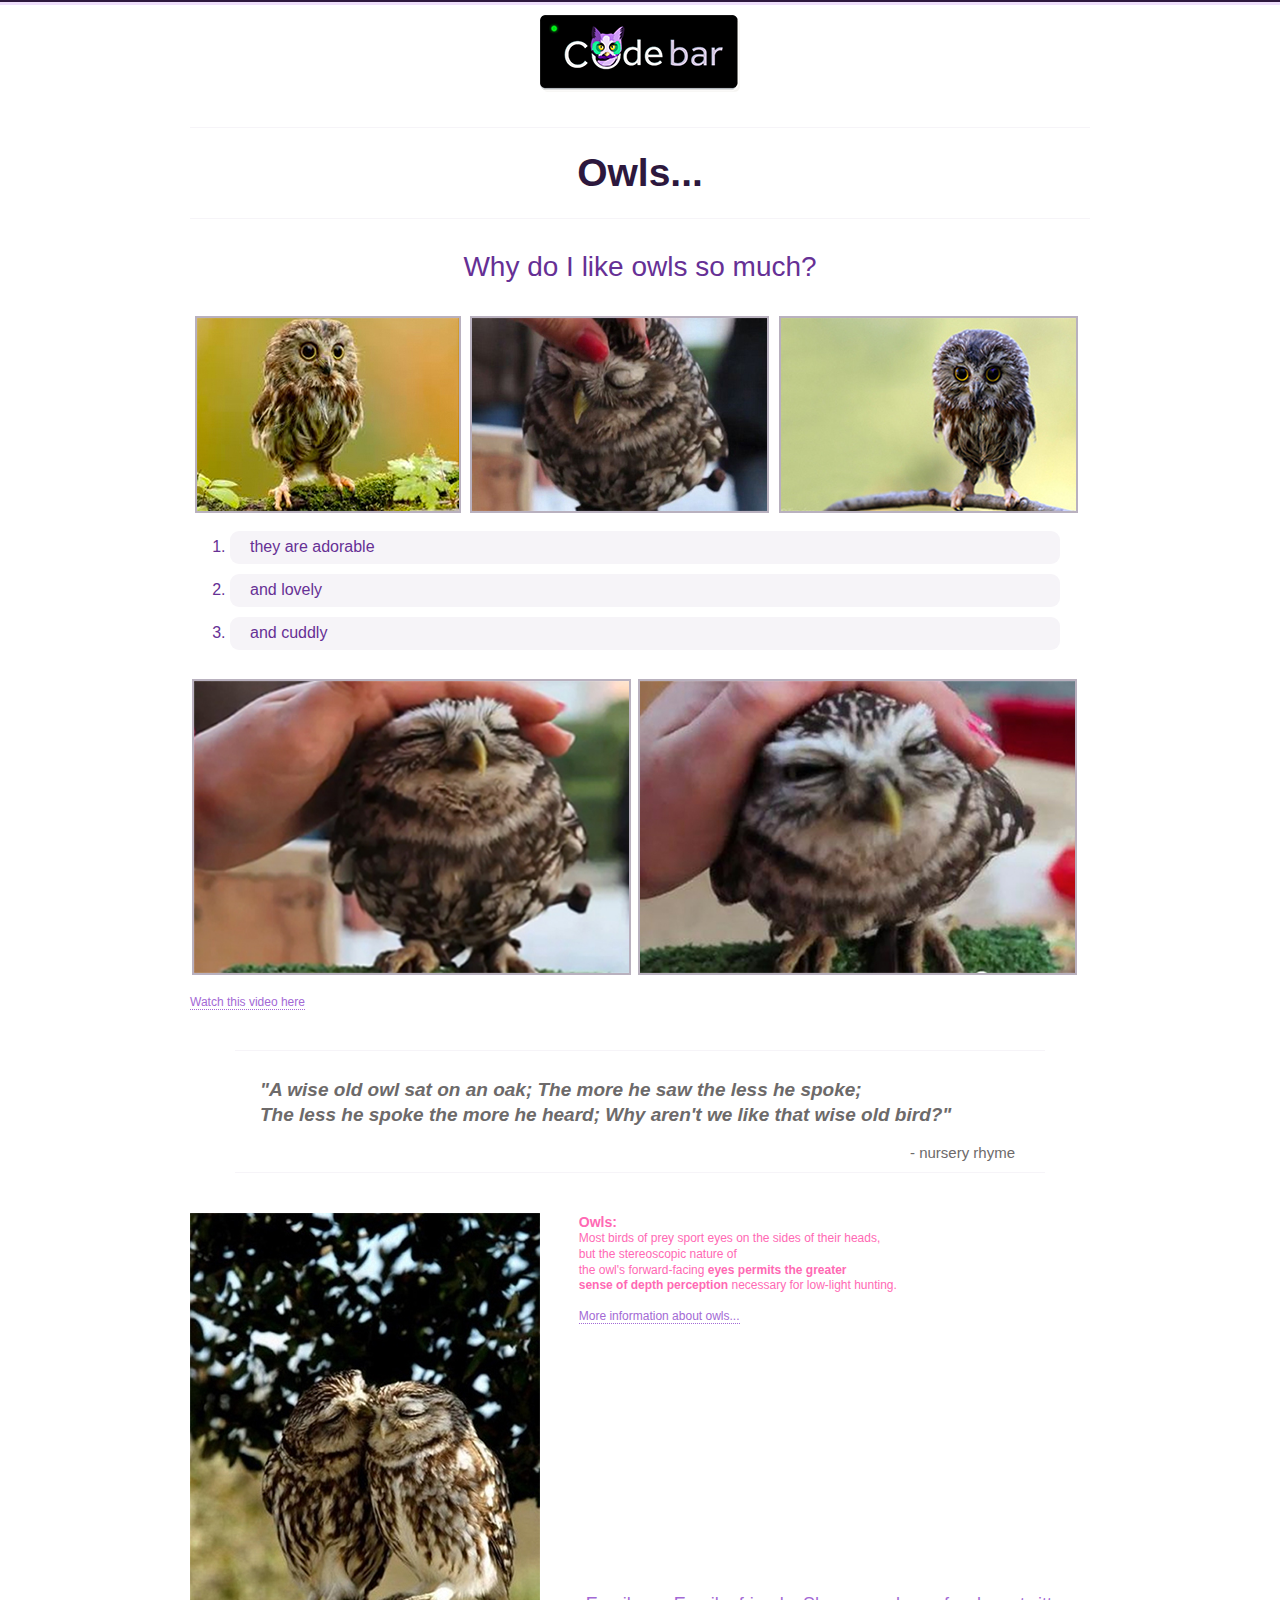
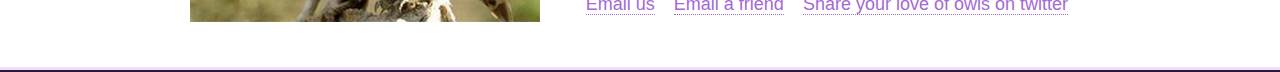
<file: Html css basic/index.html>
<!DOCTYPE html>
<html lang="en">

<head>
    <meta charset="UTF-8">
    <meta http-equiv="X-UA-Compatible" content="IE=edge">
    <meta name="viewport" content="width=device-width, initial-scale=1.0">
    <link rel="stylesheet"  href="index.css">
    <title>I love owls</title>
</head>

<body>

    <body>
        <div id="top-line"></div>
        <div id="main">
            <div id="logo"><img src="images/logo.png" alt="codebar.io"></div>
            <h1>Owls...</h1>
            <h2>Why do I like owls so much?</h2>
            <ul class="pictures">
                <li><img src="images/img1.jpg" alt="adorable" /></li>
                <li><img src="images/img2.jpg" alt="lovely" /></li>
                <li><img src="images/img3.jpg" alt="cuddly" /></li>
            </ul>
            <ol>
                <li>they are adorable</li>
                <li>and lovely</li>
                <li>and cuddly</li>
            </ol>
            <div class="bigimg"><img src="images/img4.jpg" alt="cute owl" /></div>
            <div class="bigimg"><img src="images/img5.jpg" alt="another cute owl" /></div>
            <a href="https://www.youtube.com/watch?v=gBjnfgnwXic">Watch this video here</a>
            <div id="the-quote">
                <h4>
                    <i>&#34;A wise old owl sat on an oak; The more he saw the less he spoke; <br>
                        The less he spoke the more he heard; Why aren&#39;t we like that wise old bird?&#34;
                    </i>
                </h4>
                <p><small>- nursery rhyme</small></p>
            </div>
            <div class="right-box">
                <div id="text-block">
                    <h3>Owls:</h3>
                    <p>
                        Most birds of prey sport eyes on the sides of their heads,<br>
                        but the stereoscopic nature of <br>
                        the owl's forward-facing <strong>eyes permits the greater <br>
                            sense of depth perception </strong>necessary for low-light hunting. <br>
                        <br>
                        <a href="https://en.wikipedia.org/wiki/Owl">More information about owls...</a>
                    </p>
                </div>
                <ul id="links">
                    <li>
                        <a href="mailto:social@codebar.io?subject=I love owls :: codebar">Email us</a>
                    </li>
                    <li>
                        <a href="mailto:?subject=I love owls :: codebar">Email a friend</a>
                    </li>
                    <li>
                        <a href="http://twitter.com/home?status=I love owls! via @codebar">Share your love of owls on
                            twitter</a>
                    </li>
                </ul>
            </div>
            <div class="left-box">
                <img src="images/img6.jpg" alt="two owls" />
            </div>
        </div>
        <div id="bottom-line"></div>
    </body>

</html>
</file>
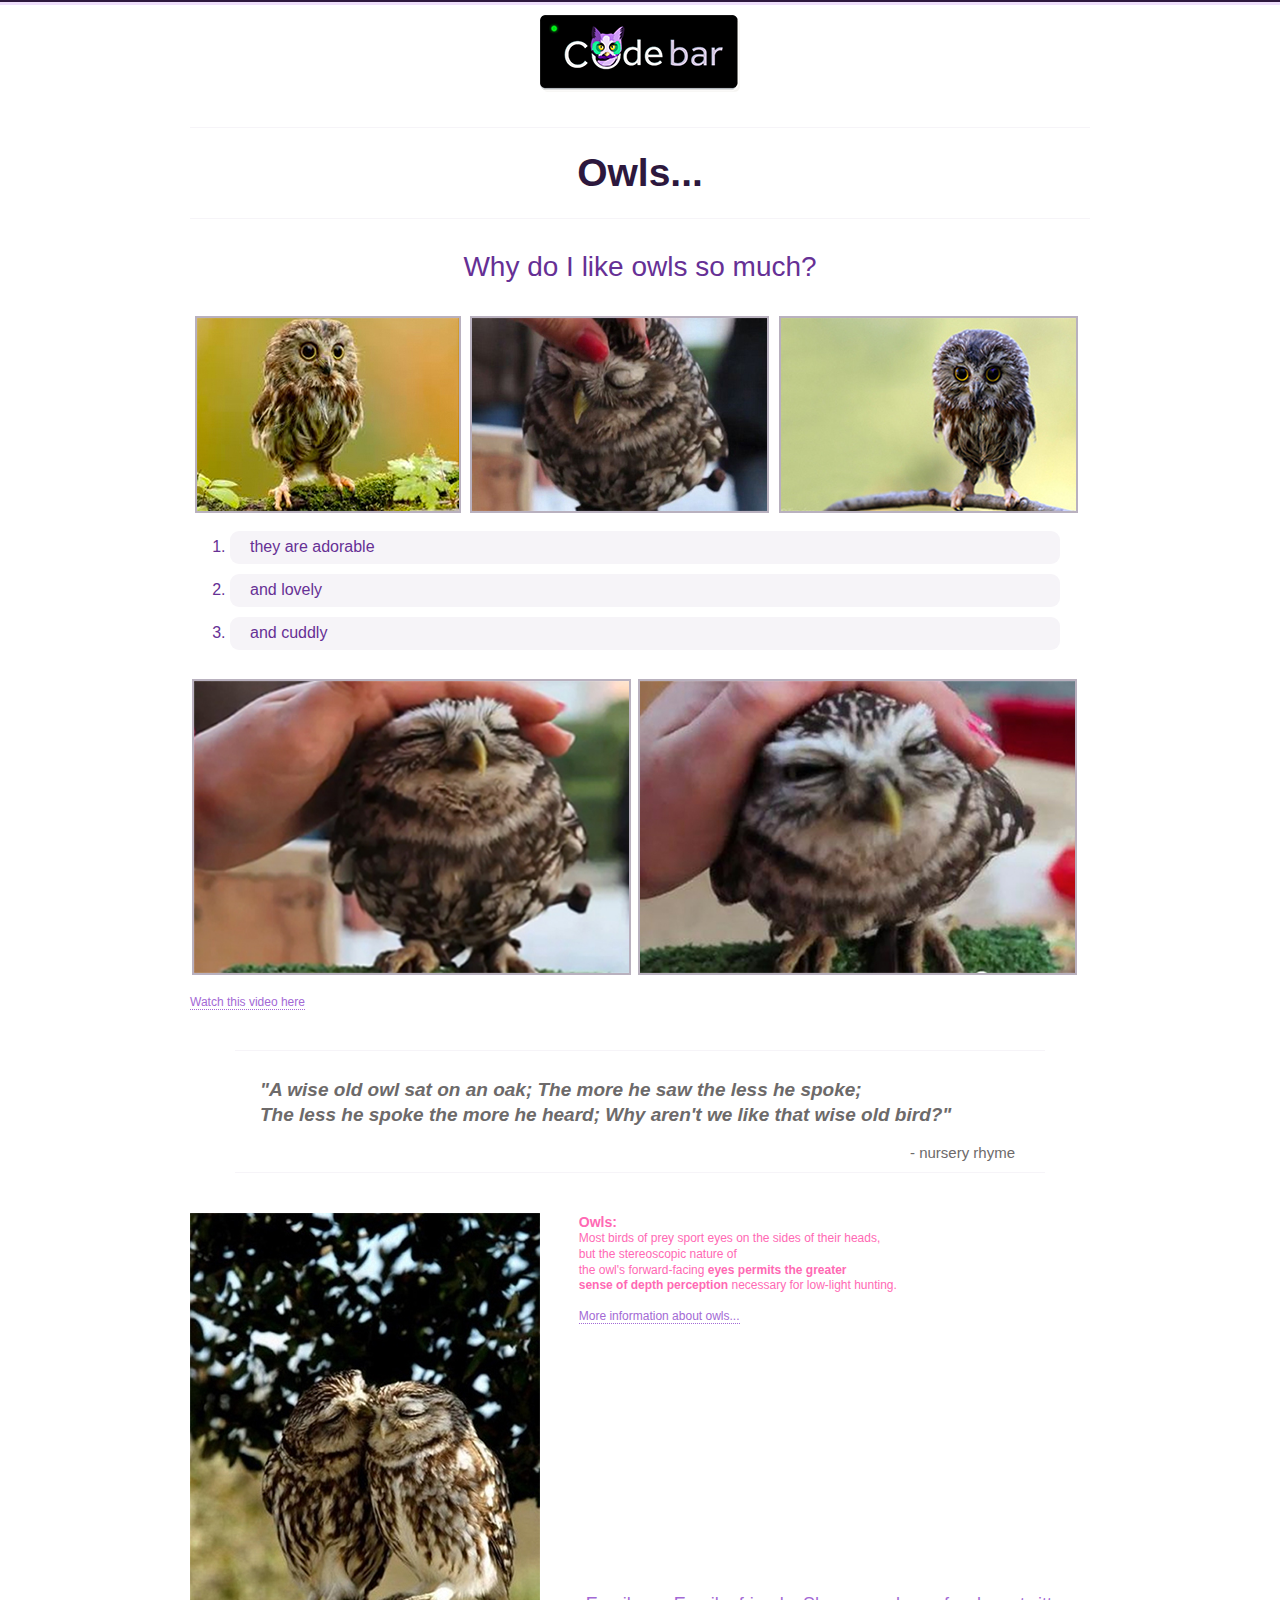
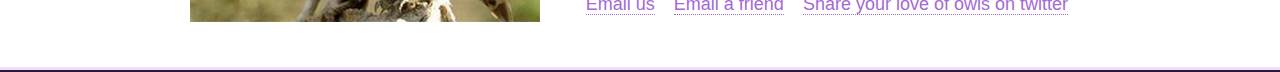
<file: owls.html>
<!DOCTYPE html>
<html lang="en">

<head>
    <meta charset="UTF-8">
    <meta http-equiv="X-UA-Compatible" content="IE=edge">
    <meta name="viewport" content="width=device-width, initial-scale=1.0">
    <link rel="stylesheet"  href="owls.css">
    <title>I love owls</title>
</head>

<body>

    <body>
        <div id="top-line"></div>
        <div id="main">
            <div id="logo"><img src="images/logo.png" alt="codebar.io"></div>
            <h1>Owls...</h1>
            <h2>Why do I like owls so much?</h2>
            <ul class="pictures">
                <li><img src="images/img1.jpg" alt="adorable" /></li>
                <li><img src="images/img2.jpg" alt="lovely" /></li>
                <li><img src="images/img3.jpg" alt="cuddly" /></li>
            </ul>
            <ol>
                <li>they are adorable</li>
                <li>and lovely</li>
                <li>and cuddly</li>
            </ol>
            <div class="bigimg"><img src="images/img4.jpg" alt="cute owl" /></div>
            <div class="bigimg"><img src="images/img5.jpg" alt="another cute owl" /></div>
            <a href="https://www.youtube.com/watch?v=gBjnfgnwXic">Watch this video here</a>
            <div id="the-quote">
                <h4>
                    <i>&#34;A wise old owl sat on an oak; The more he saw the less he spoke; <br>
                        The less he spoke the more he heard; Why aren&#39;t we like that wise old bird?&#34;
                    </i>
                </h4>
                <p><small>- nursery rhyme</small></p>
            </div>
            <div class="right-box">
                <div id="text-block">
                    <h3>Owls:</h3>
                    <p>
                        Most birds of prey sport eyes on the sides of their heads,<br>
                        but the stereoscopic nature of <br>
                        the owl's forward-facing <strong>eyes permits the greater <br>
                            sense of depth perception </strong>necessary for low-light hunting. <br>
                        <br>
                        <a href="https://en.wikipedia.org/wiki/Owl">More information about owls...</a>
                    </p>
                </div>
                <ul id="links">
                    <li>
                        <a href="mailto:social@codebar.io?subject=I love owls :: codebar">Email us</a>
                    </li>
                    <li>
                        <a href="mailto:?subject=I love owls :: codebar">Email a friend</a>
                    </li>
                    <li>
                        <a href="http://twitter.com/home?status=I love owls! via @codebar">Share your love of owls on
                            twitter</a>
                    </li>
                </ul>
            </div>
            <div class="left-box">
                <img src="images/img6.jpg" alt="two owls" />
            </div>
        </div>
        <div id="bottom-line"></div>
    </body>

</html>
</file>
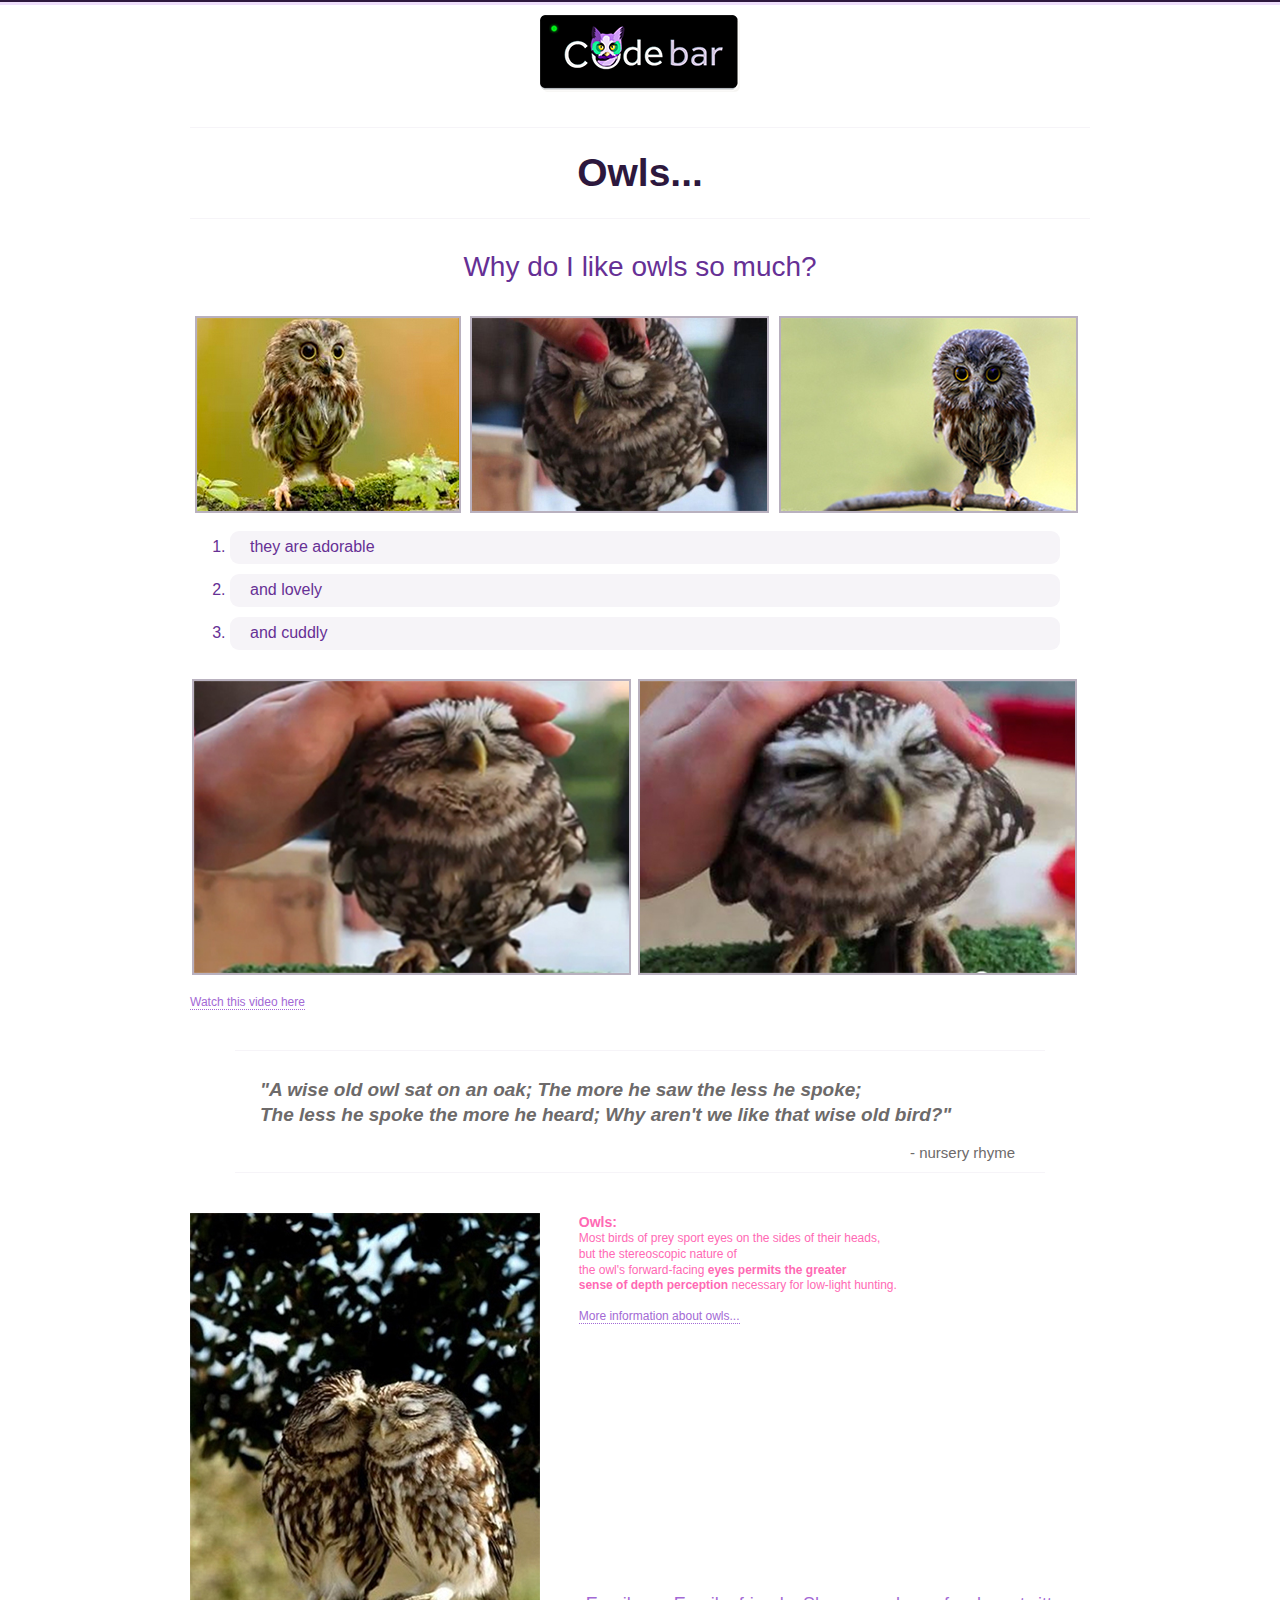
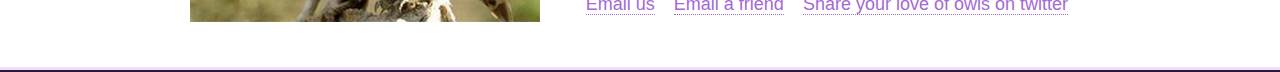
<file: owls/owls.html>
<!DOCTYPE html>
<html lang="en">

<head>
    <meta charset="UTF-8">
    <meta http-equiv="X-UA-Compatible" content="IE=edge">
    <meta name="viewport" content="width=device-width, initial-scale=1.0">
    <link rel="stylesheet"  href="owls.css">
    <title>I love owls</title>
</head>

<body>

    <body>
        <div id="top-line"></div>
        <div id="main">
            <div id="logo"><img src="../images/logo.png" alt="codebar.io"></div>
            <h1>Owls...</h1>
            <h2>Why do I like owls so much?</h2>
            <ul class="pictures">
                <li><img src="../images/img1.jpg" alt="adorable" /></li>
                <li><img src="../images/img2.jpg" alt="lovely" /></li>
                <li><img src="../images/img3.jpg" alt="cuddly" /></li>
            </ul>
            <ol>
                <li>they are adorable</li>
                <li>and lovely</li>
                <li>and cuddly</li>
            </ol>
            <div class="bigimg"><img src="../images/img4.jpg" alt="cute owl" /></div>
            <div class="bigimg"><img src="../images/img5.jpg" alt="another cute owl" /></div>
            <a href="https://www.youtube.com/watch?v=gBjnfgnwXic">Watch this video here</a>
            <div id="the-quote">
                <h4>
                    <i>&#34;A wise old owl sat on an oak; The more he saw the less he spoke; <br>
                        The less he spoke the more he heard; Why aren&#39;t we like that wise old bird?&#34;
                    </i>
                </h4>
                <p><small>- nursery rhyme</small></p>
            </div>
            <div class="right-box">
                <div id="text-block">
                    <h3>Owls:</h3>
                    <p>
                        Most birds of prey sport eyes on the sides of their heads,<br>
                        but the stereoscopic nature of <br>
                        the owl's forward-facing <strong>eyes permits the greater <br>
                            sense of depth perception </strong>necessary for low-light hunting. <br>
                        <br>
                        <a href="https://en.wikipedia.org/wiki/Owl">More information about owls...</a>
                    </p>
                </div>
                <ul id="links">
                    <li>
                        <a href="mailto:social@codebar.io?subject=I love owls :: codebar">Email us</a>
                    </li>
                    <li>
                        <a href="mailto:?subject=I love owls :: codebar">Email a friend</a>
                    </li>
                    <li>
                        <a href="http://twitter.com/home?status=I love owls! via @codebar">Share your love of owls on
                            twitter</a>
                    </li>
                </ul>
            </div>
            <div class="left-box">
                <img src="../images/img6.jpg" alt="two owls" />
            </div>
        </div>
        <div id="bottom-line"></div>
    </body>

</html>
</file>
<file: Html css basic/index.css>
* {
    margin: 0;
    padding: 0;
    box-sizing: border-box;
}

body {
    line-height: 1.3;
    color: hotpink;
    font-size: 12px;
    font-family: Helvetica, Arial, sans-serif;
}

ul {
    list-style: none;
}

a {
    color: #a369d5;
    text-decoration: none;
    border-bottom: 1px dotted #a369d5;
}

.pictures {
    margin: 10px auto;
    width: 900px;
}

#logo {
    margin: 0 auto 30px;
    width: 200px;
}

.pictures li {
    display: inline;
    margin: 3px;
}

.menu>li {
    border: 1px solid tomato;
}

.bigimg img {
    margin: 15px 2px;
    width: 439px;
    border: 2px solid #b9b1bf;
}

#main {
    width: 900px;
    margin: 0 auto 40px;
    padding: 0;
}

.right-box {
    float: right;
}

#top-line {
    width: 100%;
    height: 5px;
    background-color: #2d183d;
    border-bottom: 3px solid #eedffb;
    margin-bottom: 10px;
}

#bottom-line {
    width: 100%;
    height: 5px;
    background-color: #2d183d;
    border-top: 3px solid #eedffb;
}


h1 {
    font-size: 39px;
    color: #2d183d;
    text-align: center;
    border-bottom: 1px solid #f6f4f8;
    border-top: 1px solid #f6f4f8;
    padding: 20px 0;
}

h2 {
    font-size: 28px;
    margin: 15px 0;
    color: #663095;
    padding: 15px 0;
    font-weight: 400;
    text-align: center;
}

h4 {
    color: #6d6a6a;
    font-size: 19px;
    padding: 27px 25px 15px;
}

small {
    color: #6d6a6a;
    font-size: 15px;
    margin: 0 30px 10px;
    text-align: right;
    display: block;
}

ol {
    margin: 14px 0;
}

ol li {
    background-color: #f6f4f8;
    color: #663095;
    font-size: 16px;
    font-weight: 400;
    margin: 10px 30px 10px 40px;
    padding: 6px 20px;
    border-radius: 9px;
}

#the-quote {
    border-bottom: 1px solid #f6f4f8;
    border-top: 1px solid #f6f4f8;
    margin: 40px auto;
    width: 90%;
}

#links {
    margin: 10px 15px 0 0;
}

#links li {
    margin: 0 7px;
    font-size: 18px;
    display: inline;
}

#text-block {
    height: 370px;
}

.pictures li img {
    border: 2px solid #b9b1bf;
}

.bigimg {
    display: inline;
}

.pictures li:first-child {
    margin-left: 5px;
}

/* html,
body,
div,
h1,
h2,
h3,
h4,
h5,
h6,
p,
a,
img,
small,
b,
i,
ol,
ul,
li {
  margin: 0;
  padding: 0;
  border: 0;
  font-size: 100%;
  vertical-align: baseline;
} */
</file>
<file: owls.css>
* {
    margin: 0;
    padding: 0;
    box-sizing: border-box;
}

body {
    line-height: 1.3;
    color: hotpink;
    font-size: 12px;
    font-family: Helvetica, Arial, sans-serif;
}

ul {
    list-style: none;
}

a {
    color: #a369d5;
    text-decoration: none;
    border-bottom: 1px dotted #a369d5;
}

.pictures {
    margin: 10px auto;
    width: 900px;
}

#logo {
    margin: 0 auto 30px;
    width: 200px;
}

.pictures li {
    display: inline;
    margin: 3px;
}

.menu>li {
    border: 1px solid tomato;
}

.bigimg img {
    margin: 15px 2px;
    width: 439px;
    border: 2px solid #b9b1bf;
}

#main {
    width: 900px;
    margin: 0 auto 40px;
    padding: 0;
}

.right-box {
    float: right;
}

#top-line {
    width: 100%;
    height: 5px;
    background-color: #2d183d;
    border-bottom: 3px solid #eedffb;
    margin-bottom: 10px;
}

#bottom-line {
    width: 100%;
    height: 5px;
    background-color: #2d183d;
    border-top: 3px solid #eedffb;
}


h1 {
    font-size: 39px;
    color: #2d183d;
    text-align: center;
    border-bottom: 1px solid #f6f4f8;
    border-top: 1px solid #f6f4f8;
    padding: 20px 0;
}

h2 {
    font-size: 28px;
    margin: 15px 0;
    color: #663095;
    padding: 15px 0;
    font-weight: 400;
    text-align: center;
}

h4 {
    color: #6d6a6a;
    font-size: 19px;
    padding: 27px 25px 15px;
}

small {
    color: #6d6a6a;
    font-size: 15px;
    margin: 0 30px 10px;
    text-align: right;
    display: block;
}

ol {
    margin: 14px 0;
}

ol li {
    background-color: #f6f4f8;
    color: #663095;
    font-size: 16px;
    font-weight: 400;
    margin: 10px 30px 10px 40px;
    padding: 6px 20px;
    border-radius: 9px;
}

#the-quote {
    border-bottom: 1px solid #f6f4f8;
    border-top: 1px solid #f6f4f8;
    margin: 40px auto;
    width: 90%;
}

#links {
    margin: 10px 15px 0 0;
}

#links li {
    margin: 0 7px;
    font-size: 18px;
    display: inline;
}

#text-block {
    height: 370px;
}

.pictures li img {
    border: 2px solid #b9b1bf;
}

.bigimg {
    display: inline;
}

.pictures li:first-child {
    margin-left: 5px;
}

/* html,
body,
div,
h1,
h2,
h3,
h4,
h5,
h6,
p,
a,
img,
small,
b,
i,
ol,
ul,
li {
  margin: 0;
  padding: 0;
  border: 0;
  font-size: 100%;
  vertical-align: baseline;
} */
</file>
<file: owls/owls.css>
* {
    margin: 0;
    padding: 0;
    box-sizing: border-box;
}

body {
    line-height: 1.3;
    color: hotpink;
    font-size: 12px;
    font-family: Helvetica, Arial, sans-serif;
}

ul {
    list-style: none;
}

a {
    color: #a369d5;
    text-decoration: none;
    border-bottom: 1px dotted #a369d5;
}

.pictures {
    margin: 10px auto;
    width: 900px;
}

#logo {
    margin: 0 auto 30px;
    width: 200px;
}

.pictures li {
    display: inline;
    margin: 3px;
}

.menu>li {
    border: 1px solid tomato;
}

.bigimg img {
    margin: 15px 2px;
    width: 439px;
    border: 2px solid #b9b1bf;
}

#main {
    width: 900px;
    margin: 0 auto 40px;
    padding: 0;
}

.right-box {
    float: right;
}

#top-line {
    width: 100%;
    height: 5px;
    background-color: #2d183d;
    border-bottom: 3px solid #eedffb;
    margin-bottom: 10px;
}

#bottom-line {
    width: 100%;
    height: 5px;
    background-color: #2d183d;
    border-top: 3px solid #eedffb;
}


h1 {
    font-size: 39px;
    color: #2d183d;
    text-align: center;
    border-bottom: 1px solid #f6f4f8;
    border-top: 1px solid #f6f4f8;
    padding: 20px 0;
}

h2 {
    font-size: 28px;
    margin: 15px 0;
    color: #663095;
    padding: 15px 0;
    font-weight: 400;
    text-align: center;
}

h4 {
    color: #6d6a6a;
    font-size: 19px;
    padding: 27px 25px 15px;
}

small {
    color: #6d6a6a;
    font-size: 15px;
    margin: 0 30px 10px;
    text-align: right;
    display: block;
}

ol {
    margin: 14px 0;
}

ol li {
    background-color: #f6f4f8;
    color: #663095;
    font-size: 16px;
    font-weight: 400;
    margin: 10px 30px 10px 40px;
    padding: 6px 20px;
    border-radius: 9px;
}

#the-quote {
    border-bottom: 1px solid #f6f4f8;
    border-top: 1px solid #f6f4f8;
    margin: 40px auto;
    width: 90%;
}

#links {
    margin: 10px 15px 0 0;
}

#links li {
    margin: 0 7px;
    font-size: 18px;
    display: inline;
}

#text-block {
    height: 370px;
}

.pictures li img {
    border: 2px solid #b9b1bf;
}

.bigimg {
    display: inline;
}

.pictures li:first-child {
    margin-left: 5px;
}

/* html,
body,
div,
h1,
h2,
h3,
h4,
h5,
h6,
p,
a,
img,
small,
b,
i,
ol,
ul,
li {
  margin: 0;
  padding: 0;
  border: 0;
  font-size: 100%;
  vertical-align: baseline;
} */
</file>
